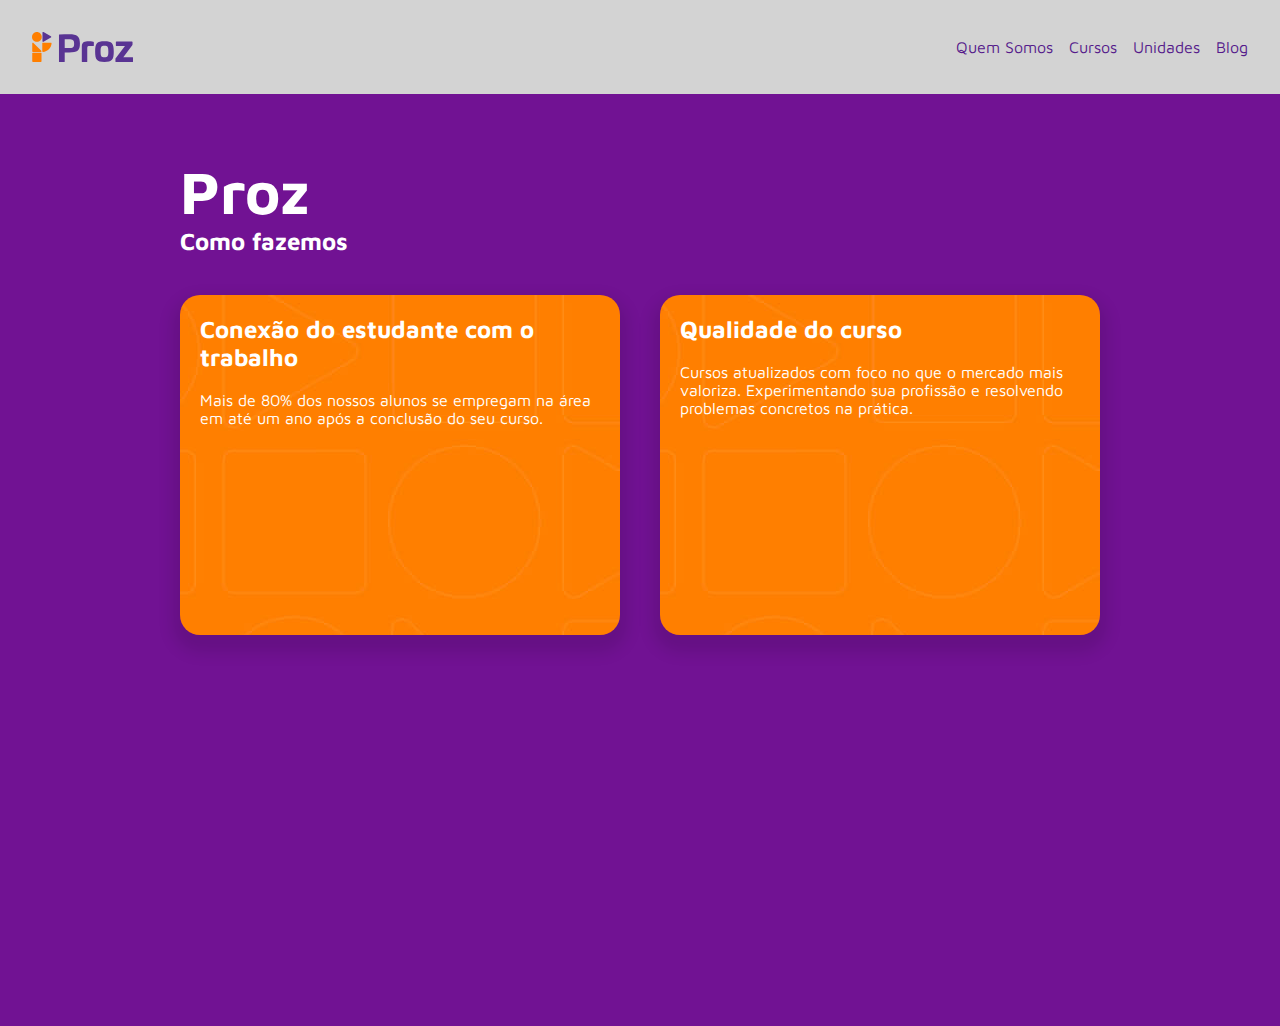
<file: Projetos CSS/Aula 14 - CSS 03/index.html>
<!DOCTYPE html>
<html lang="en">

<head>
  <meta charset="UTF-8">
  <meta http-equiv="X-UA-Compatible" content="IE=edge">
  <meta name="viewport" content="width=device-width, initial-scale=1.0">
  <!-- Links do Google Fonts -->
  <link rel="preconnect" href="https://fonts.googleapis.com">
  <link rel="preconnect" href="https://fonts.gstatic.com" crossorigin>
  <link href="https://fonts.googleapis.com/css2?family=Maven+Pro&display=swap" rel="stylesheet">
  <!-- Link do nosso arquivo CSS -->
  <link rel="stylesheet" href="style.css">
  <title>Proz Educação</title>
</head>

<body class="body">
  <header>
    <img src="./img/logotipo_proz.svg" alt="logotipo da Proz Educação">
    <nav>
      <ul>
        <li>
          <a class="navbar_link" href="">Quem Somos</a>
        </li>
        <li>
          <a class="navbar_link" href="">Cursos</a>
        </li>
        <li>
          <a class="navbar_link" href="">Unidades</a>
        </li>
        <li>
          <a class="navbar_link" href="">Blog</a>
        </li>
      </ul>
    </nav>
  </header>
  <main class="proz_main">
    <div class="como_fazemos">
      <div class="como_fazemos_titles">
        <h1 class="proz_title">Proz</h1>
        <h2>Como fazemos</h2>
      </div>

      <section class="informacoes_section">
        <div class="informacoes_text">
          <h3 class="informacoes_text_title">Conexão do estudante com o trabalho</h3>
         <p>Mais de 80% dos nossos alunos se empregam na área em até um ano após a conclusão do seu curso.</p>
       </div>
        <div class="informacoes_text">
         <h3 class="informacoes_text_title">Qualidade do curso</h3>
          <p>Cursos atualizados com foco no que o mercado mais valoriza. Experimentando sua profissão e resolvendo problemas
          concretos na prática.</p>
      </div>
     </section>
    </div>
  </main>
  <footer>

  </footer>
</body>

</html>
</file>
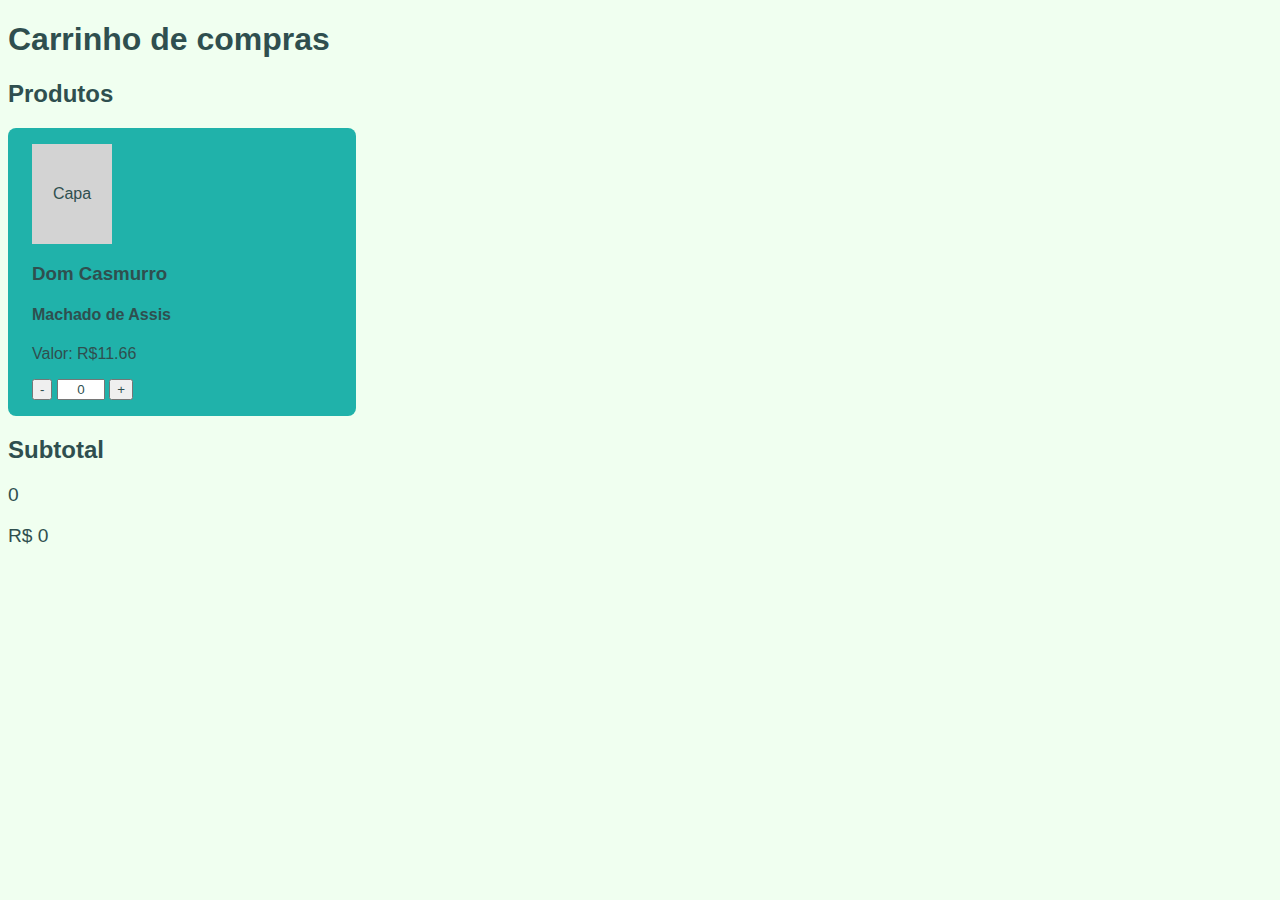
<file: Projetos JavaScript/Aula_08-05/index.html>
<!DOCTYPE html>
<html lang="en">
<head>
  <meta charset="UTF-8">
  <meta http-equiv="X-UA-Compatible" content="IE=edge">
  <meta name="viewport" content="width=device-width, initial-scale=1.0">
  <script src="script.js" defer></script>
  <link rel="stylesheet" href="style.css">
  <title>Carrinho de compras</title>
</head>
<body>
  <h1>Carrinho de compras</h1>
  <h2>Produtos</h2>
  <section id="carrinho">
    <div class="item-carrinho" id="produto-01">
      <div class="capa"></div>
      <h3>Dom Casmurro</h3>
      <h4>Machado de Assis</h4>
      <p>Valor: R$11.66</p>
      <button id="btn-subtrair-produto-01">-</button>
      <input id="quantidade-produto-01" type="number" value="0" min="0">
      <button id="btn-adicionar-produto-01">+</button>
    </div>
  </section>
  <h2>Subtotal</h2>
  <section id="subtotal">
    <p><span id="quantidade-subtotal">0</span></p>
    <p>R$ <span id="valor-subtotal">0</span></p>
  </section>
</body>
</html>
</file>
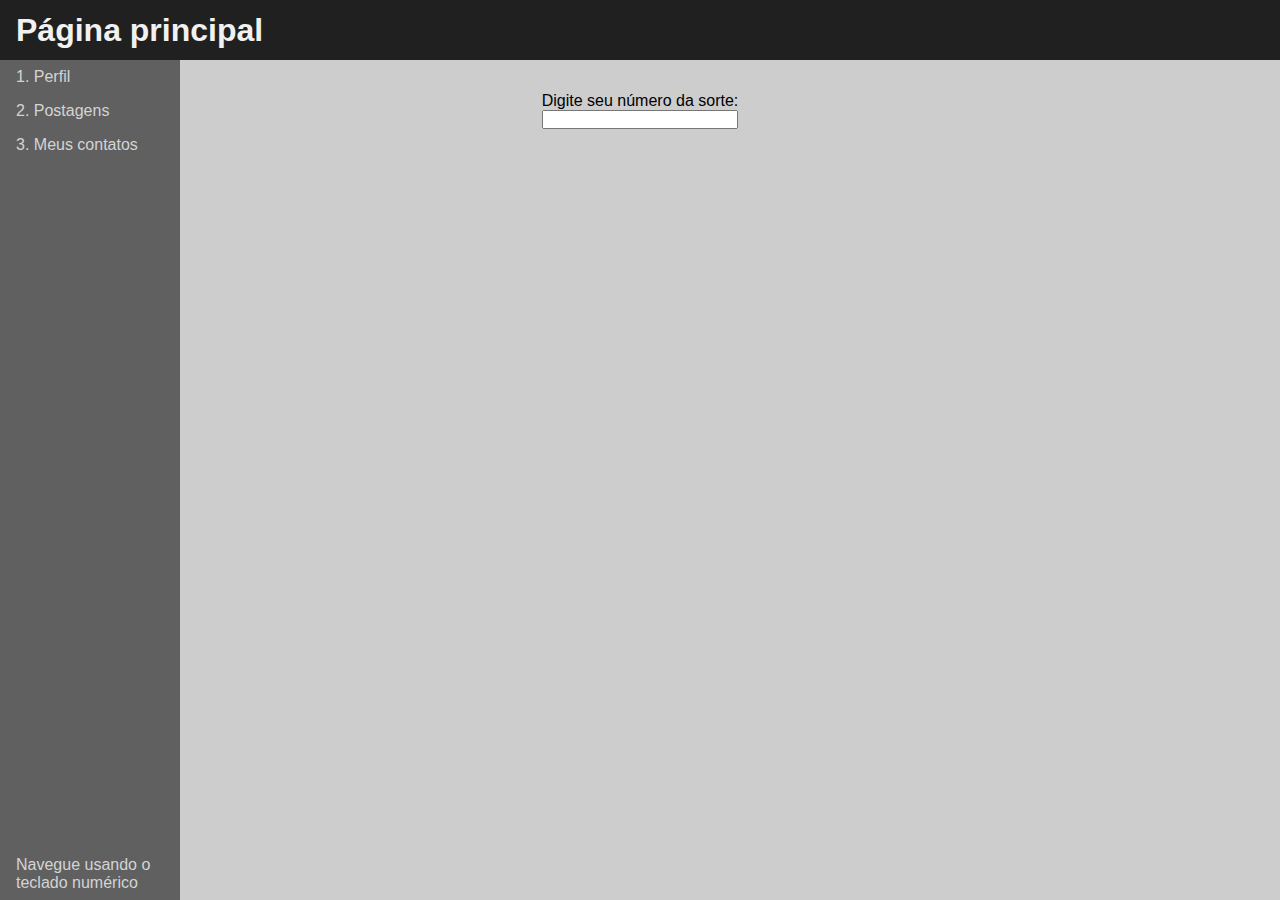
<file: Projetos JavaScript/Aula_10-05/aula-eventos-de-teclado/index.html>
<!DOCTYPE html>
<html lang="en">
<head>
  <meta charset="UTF-8">
  <meta http-equiv="X-UA-Compatible" content="IE=edge">
  <meta name="viewport" content="width=device-width, initial-scale=1.0">
  <link rel="stylesheet" href="style.css">
  <script src="script.js" defer></script>
  <title>Página principal</title>
</head>
<body>
  <header>
    <h1>Página principal</h1>
  </header>
  <main class="index-main">
    <nav>
      <ol id="nav-principal">
        <li><a id="link-perfil" href="">Perfil</a></li>
        <li><a href="">Postagens</a></li>
        <li><a href="">Meus contatos</a></li>
        <li class="nav-orientacao">Navegue usando o teclado numérico</li>
      </ol>
      <ol id="nav-perfil">
        <li><a id="link-perfil-dados" href="./perfil-dados.html">Meus dados</a></li>
        <li><a href="">Logout</a></li>
      </ol>
    </nav>
    <form action="">
      <label for="numero-da-sorte">Digite seu número da sorte:</label>
      <input type="number" name="numero-da-sorte" id="numero-da-sorte">
    </form>
  </main>
</body>
</html>
</file>
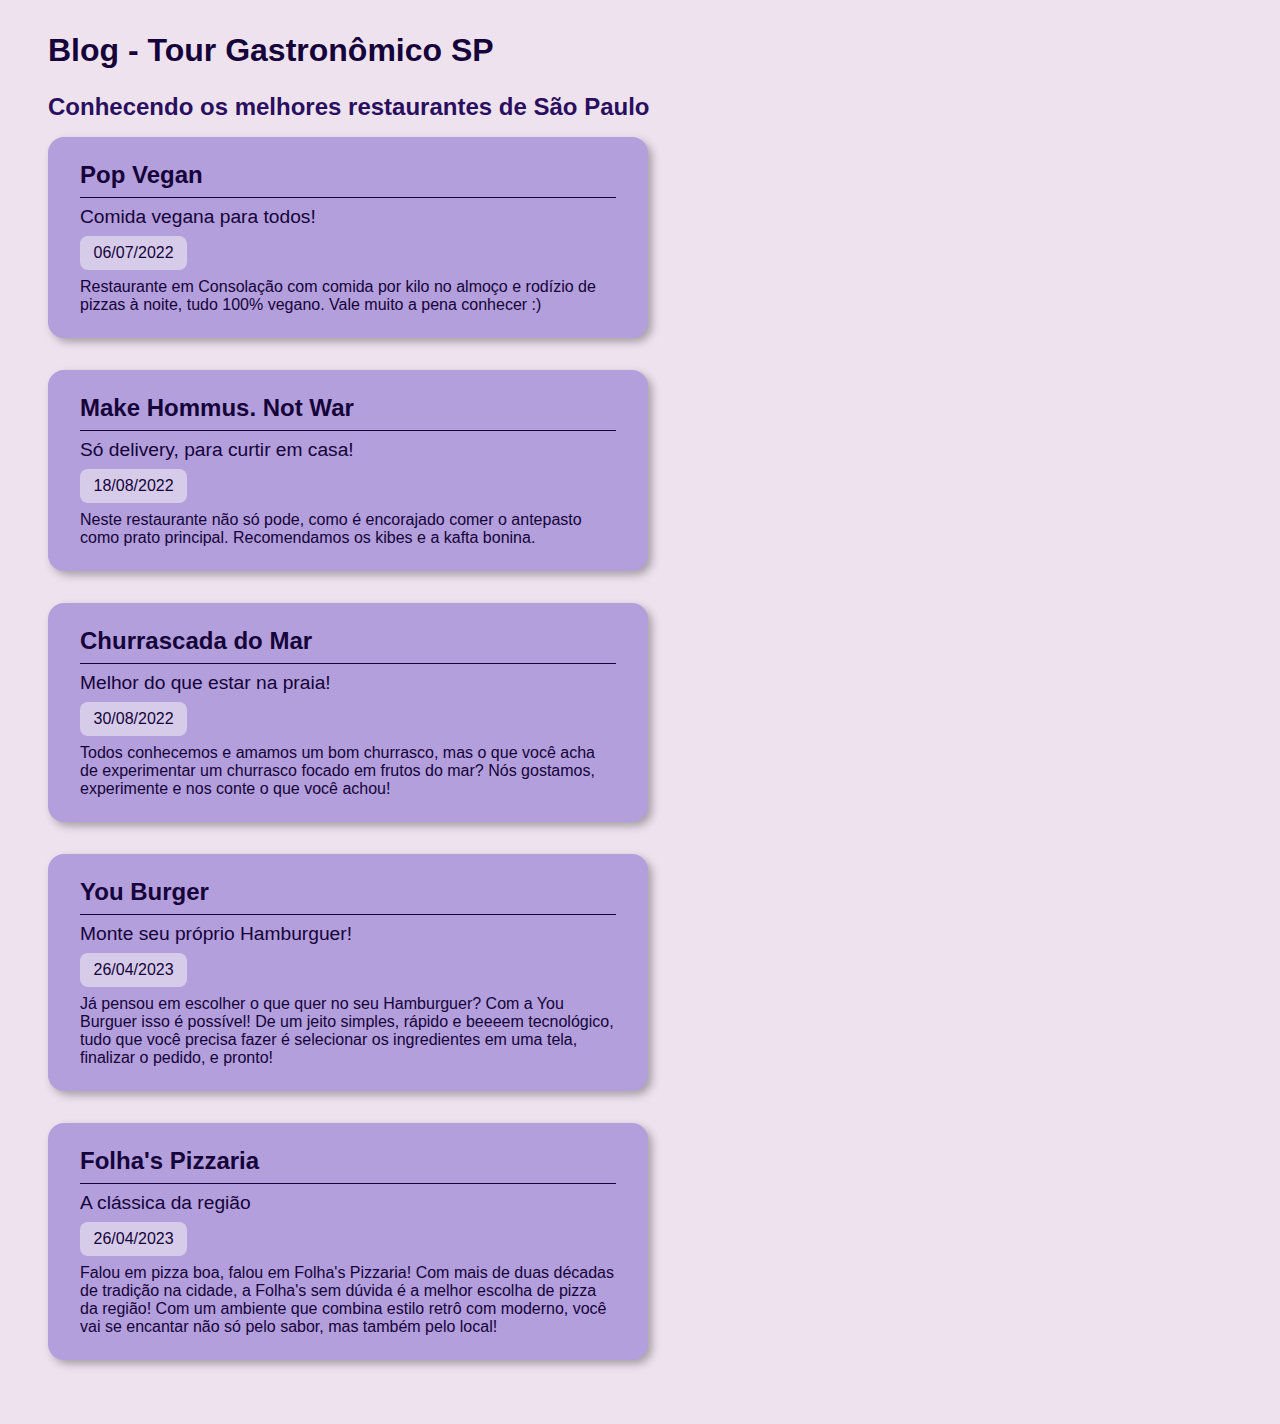
<file: Projetos JavaScript/Aula_26-04/aula17-criar-elementos-no-dom/index.html>
<!DOCTYPE html>
<html lang="en">
<head>
  <meta charset="UTF-8">
  <meta http-equiv="X-UA-Compatible" content="IE=edge">
  <meta name="viewport" content="width=device-width, initial-scale=1.0">
  <link rel="stylesheet" href="style.css">
  <script src="script.js" defer></script>
  <title>Criar elementos no DOM</title>
</head>
<body>
  <h1><strong>Blog</strong> - Tour Gastronômico SP</h1>
  <h2>Conhecendo os melhores restaurantes de São Paulo</h2>
  <main class="main">
  </main>
</body>
</html>
</file>
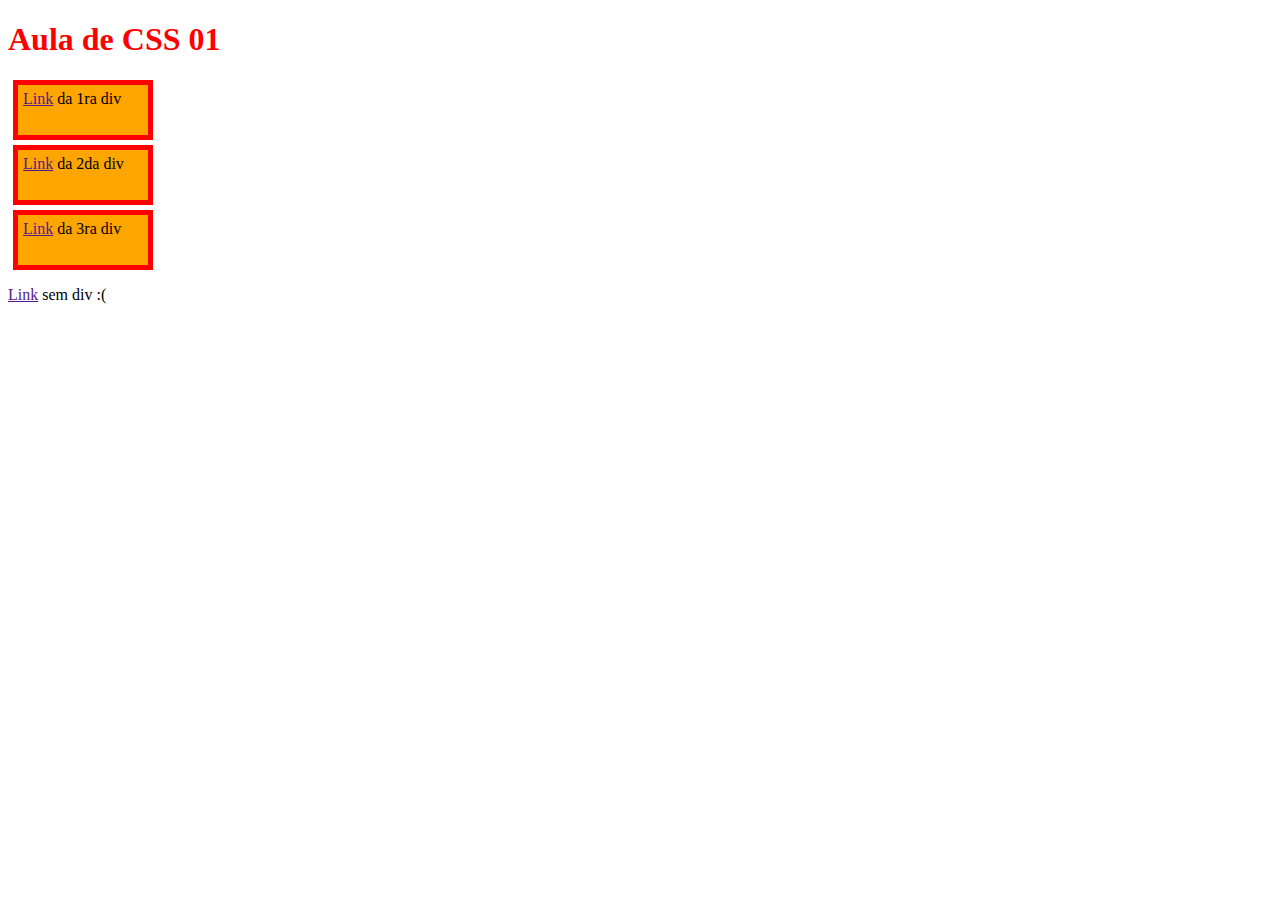
<file: aula-css.html>
<!DOCTYPE html>
<html lang="en">
<head>
  <meta charset="UTF-8">
  <meta http-equiv="X-UA-Compatible" content="IE=edge">
  <meta name="viewport" content="width=device-width, initial-scale=1.0">
  <link rel="stylesheet" href="style.css">
  <title>Aula CSS 01</title>
</head>
<body>
  <h1 class="title">Aula de CSS 01</h1>
  <div class="caixa">
    <a href="">Link</a> da 1ra div
  </div>
  <div class="caixa">
    <a href="">Link</a> da 2da div
  </div>
  <div class="caixa" id="ultima-caixa">
    <a href="">Link</a> da 3ra div
  </div>
 
  <p>
    <a href="">Link</a> sem div :(
  </p>
</body>
</html>
</file>
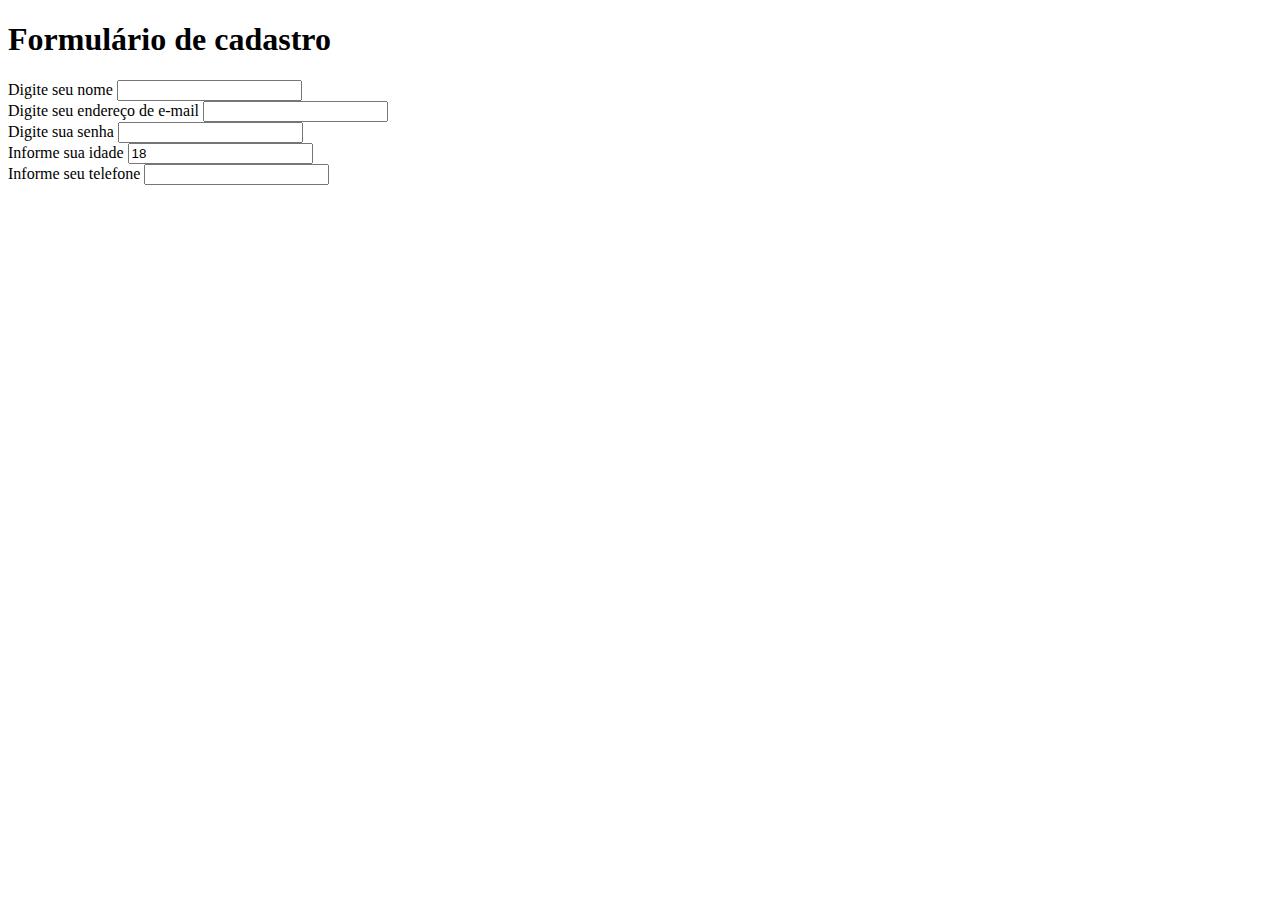
<file: inputs.html>
<!DOCTYPE html>
<html lang="en">
<head>
    <meta charset="UTF-8">
    <meta http-equiv="X-UA-Compatible" content="IE=edge">
    <meta name="viewport" content="width=device-width, initial-scale=1.0">
    <title>Formulário</title>
</head>
<body>
    <h1>Formulário de cadastro</h1>
    <form>
        <label for="username">
            Digite seu nome
        </label>
        <input type="text" id="username" name="username"><br>
        <label for="mail">
            Digite seu endereço de e-mail
        </label>
        <input type="email" id="mail" name="mail"><br>
        <label for="password">
            Digite sua senha
        </label>
        <input type="password" id="password" name="password"><br>
        <label for="idade">
            Informe sua idade
        </label>
        <input type="number" id="idade" name="idade" value="18"><br>
        <label for="telephone">
            Informe seu telefone
        </label>
        <input type="tel" id="telephone" name="telephone" pattern="\([0-9]{2}\)[\s][0-9]{4}-[0-9]{4}">
    </form>
</body>
</file>
<file: Projetos CSS/Aula 14 - CSS 03/style.css>
* {
  font-family: 'Maven Pro', sans-serif;
  margin: 0;
  padding: 0;
}

.body {
  background-color: #711293;
  height: 100vh;
}

header {
  background-color: lightgray;
  display: flex;
  justify-content: space-between;
  padding: 32px;
  margin-bottom: 32px;
}

ul {
  display: flex;
  height: 100%;
  align-items: center;
}

nav ul li {
  padding-left: 16px;
  list-style-type: none;
}

.navbar_link {
  text-decoration-line: none;
}

.proz_main {
  height: 100%;
  display: flex;
  flex-direction: column;
  align-items: center;
  gap: 40px;
  color: white;
}

.como_fazemos {
  height: 100%;
  display: flex;
  flex-direction: column;
  gap: 40px;
  color: white;
}

.como_fazemos_titles {
  padding-top: 30px;
}

.proz_title {
  font-size: 60px;
}

.informacoes_section {
  display: flex;
  gap: 40px;
}
  
.informacoes_text {
  background: url(img/bg_laranja.jpg);
  max-width: 400px;
  height: 300px;
  border-radius: 20px;
  padding: 20px;
  box-shadow: 0px 10px 15px 8px rgba(0,0,0,0.1);
}

.informacoes_text:hover {
  transition: all 0.5s ease-in-out;
  scale: 1.1;
  cursor: pointer;
}

.informacoes_text_title {
  font-size: 24px;
  padding-bottom: 20px;
}
</file>
<file: Projetos JavaScript/Aula_08-05/style.css>
* {
  box-sizing: content-box;
  font-family: 'Trebuchet MS', 'Lucida Sans Unicode', 'Lucida Grande', 'Lucida Sans', Arial, sans-serif;
  color: darkslategrey;
}

body {
  background-color: honeydew;
}

#carrinho {
  display: flex;
}

.item-carrinho {
  background-color: lightseagreen;
  margin-right: 2rem;
  padding: 1rem 1.5rem;
  width: 300px;
  border-radius: 8px;
}

.capa {
  width: 80px;
  height: 100px;
  background-color: lightgray;
  position: relative;
}

.capa::after {
  content: "Capa";
  position: absolute;
  transform: translate(-50%, -50%);
  top: 50%;
  left: 50%;
}

input {
  width: 40px;
  text-align: center;
}

input::-webkit-outer-spin-button,
input::-webkit-inner-spin-button {
  -webkit-appearance: none;
  margin: 0;
}

#subtotal {
  font-size: 1.2rem;
}
</file>
<file: Projetos JavaScript/Aula_10-05/aula-eventos-de-teclado/style.css>
* {
  margin: 0;
  padding: 0;
  box-sizing: border-box;
  font-family: Verdana, Geneva, Tahoma, sans-serif;
}

header {
  height: 60px;
  background-color: #202020;
  color: #F1F1F1;
  font-size: 1rem;
  display: flex;
  align-items: center;
  padding: 0 1rem;
}

.index-main {
  height: calc(100vh - 60px);
  display: flex;
  background-color: #CDCDCD;
}

.perfil-main {
  padding: 2rem 1rem;
  height: calc(100vh - 60px);
  background-color: #CDCDCD;
}

.perfil-main a {
  color: #4040DF
}

nav {
  height: calc(100vh - 60px);
  display: flex;
  position: absolute;
}

li {
  padding: .5rem 1rem;
  list-style-position: inside;
}

li:hover {
  background-color: rgba(0,0,0,.25);
}

a {
  text-decoration: none;
  color: inherit;
  width: 100%;
}

#nav-principal {
  width: 180px;
  background-color: #606060;
  color: #D4D4D4;
  display: flex;
  flex-direction: column;
}

.nav-orientacao {
  margin-top: auto;
  list-style-type: none;
}

#nav-perfil {
  display: none;
  background-color: #808080;
  color: #DFDFDF;
}

form {
  margin: 2rem auto;
  display: flex;
  flex-direction: column;
  max-width: 280px;
}
</file>
<file: Projetos JavaScript/Aula_26-04/aula17-criar-elementos-no-dom/style.css>
* {
  margin: 0;
  padding: 0;
  box-sizing: border-box;
  font-family: Arial, Helvetica, sans-serif;
}

body {
  padding: 2rem 3rem;
  background-color: rgb(238, 226, 238);
}

h1 {
  margin-bottom: 1.5rem;
  color: rgb(21, 3, 58);;
}

h1 strong {
  font-weight: 800;
}

h2 {
  margin-bottom: 1rem;
  color: rgb(42, 15, 95);;
}

article {
  background-color: rgb(179, 159, 219);
  padding: 1.5rem 2rem;
  width: 600px;
  border-radius: 16px;
  color: rgb(21, 3, 58);
  box-shadow: 4px 4px 8px rgba(0, 0, 0, .3);
  margin-bottom: 2rem;
}

article h3 {
  margin-bottom: 0.5rem;
  padding-bottom: .5rem;
  font-size: 1.5rem;
  border-bottom: 1px solid rgb(21, 3, 58);;
}

article .subtitulo {
  margin-bottom: 0.5rem;
  font-size: 1.2rem;
}

article .data {
  background-color: rgba(250, 250, 250, .5);
  padding: .5rem;
  border-radius: 8px;
  width: 20%;
  text-align: center;
  margin-bottom: .5rem;
}
</file>
<file: style.css>
.title {
    color: red
}
.caixa {
    height: 40px;
    width: 120px;
    background-color: orange;
    margin: 5px;
    padding: 5px;
    border: 5px solid red;
}
</file>
